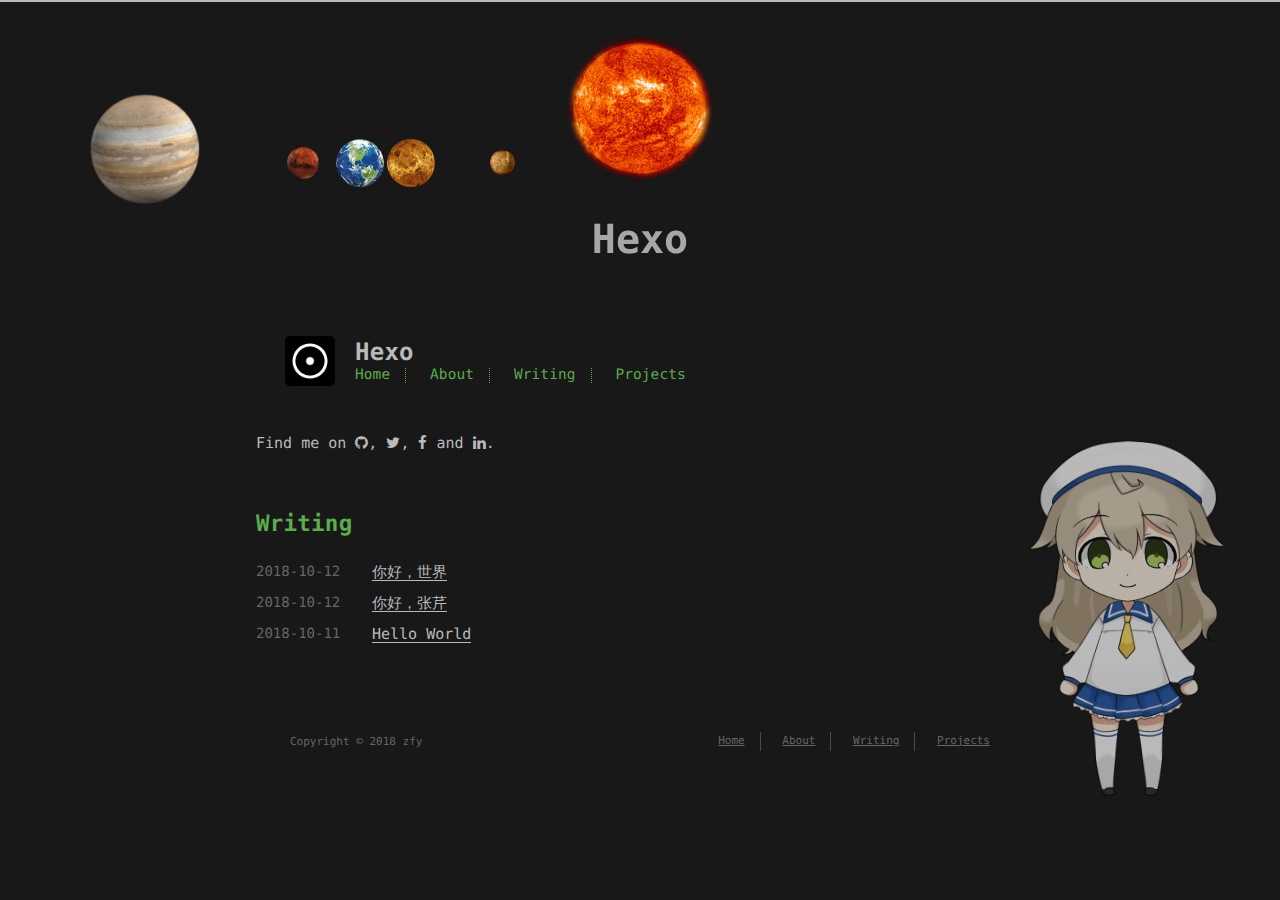
<file: index.html>
<!DOCTYPE html>
<html lang=zh>
<head>
    <!-- so meta -->
    <meta charset="utf-8">
    <meta http-equiv="X-UA-Compatible" content="IE=edge">
    <meta name="HandheldFriendly" content="True">
    <meta name="viewport" content="width=device-width, initial-scale=1, maximum-scale=1" />
    <meta property="og:type" content="website">
<meta property="og:title" content="Hexo">
<meta property="og:url" content="http://yoursite.com/index.html">
<meta property="og:site_name" content="Hexo">
<meta property="og:locale" content="zh-Hans">
<meta name="twitter:card" content="summary">
<meta name="twitter:title" content="Hexo">
    
    
        
          
              <link rel="shortcut icon" href="/images/favicon.ico">
          
        
        
          
            <link rel="icon" type="image/png" href="/images/favicon-192x192.png" sizes="192x192">
          
        
        
          
            <link rel="apple-touch-icon" sizes="180x180" href="/images/apple-touch-icon.png">
          
        
    
    <!-- title -->
    <title>Hexo</title>
    <!-- styles -->
    <link rel="stylesheet" href="/lib/font-awesome/css/font-awesome.min.css">
    <link rel="stylesheet" href="/lib/meslo-LG/styles.css">
    <link rel="stylesheet" href="/lib/justified-gallery/justifiedGallery.min.css">
    <link rel="stylesheet" href="/css/style.css">
    <!-- rss -->
    
    
    <!-- jquery -->
    <script src="/lib/jquery/jquery.min.js"></script>
</head>

<body>
    <div class="banner">
<div id="blogtitel" class="blogtitel">Hexo</div>
<ul id="wrapper" class="wrapper">
  <div class="sun">
    <div class="star"></div>
  </div>
  <div class="mercury">
    <div class="planet">
      <div class="shadow"></div>
    </div>
  </div>
  <div class="venus">
    <div class="planet">
      <div class="shadow"></div>
    </div>
  </div>
  <div class="earth">
    <div class="planet"><div class="shadow"></div></div>
  </div>
  <div class="mars">
    <div class="planet"><div class="shadow"></div></div>
  </div>
  <div class="jupiter">
    <div class="planet"><div class="shadow"></div></div>
  </div>
</ul>
</div>

    <div class="background">
      
      <div class="content index width mx-auto px2 my4">
          
            <header id="header">
  <a href="/">
  
    
      <div id="logo" style="background-image: url(/images/logo.png);"></div>
    
  
    <div id="title">
      <h1>Hexo</h1>
    </div>
  </a>
  <div id="nav">
    <ul>
      <li class="icon">
        <a href="#"><i class="fa fa-bars fa-2x"></i></a>
      </li>
       
        <li><a href="/home/">Home</a></li>
       
        <li><a href="/about/">About</a></li>
       
        <li><a href="/archives/">Writing</a></li>
       
        <li><a href="http://github.com/tzvetkov75">Projects</a></li>
      
    </ul>
  </div>
</header>

          
          <section id="about">
  
  <p style="display: inline">
    
      Find me on
      <ul id="sociallinks">
        
          <li><a class="icon" target="_blank" href="https://github.com/tzvetkov75/solar-theme-hexo" title="github"><i class="fa fa-github"></i></a></li>
        
          <li><a class="icon" target="_blank" href="/" title="twitter"><i class="fa fa-twitter"></i></a></li>
        
          <li><a class="icon" target="_blank" href="/" title="facebook"><i class="fa fa-facebook"></i></a></li>
        
          <li><a class="icon" target="_blank" href="/" title="linkedin"><i class="fa fa-linkedin"></i></a></li>
        
      </ul>.
    
  </p>
</section>

<section id="writing">
  <span class="h1"><a href="/archives">Writing</a></span>
  <ul class="post-list">
    
      <li class="post-item">
        
    <div class="meta">
        <time datetime="2018-10-12T04:36:09.000Z" itemprop="datePublished">2018-10-12</time>
    </div>


        <span>
    
        <a class="" href="/2018/10/12/你好，世界/">你好，世界</a>
    


</span>
      </li>
    
      <li class="post-item">
        
    <div class="meta">
        <time datetime="2018-10-12T03:08:42.000Z" itemprop="datePublished">2018-10-12</time>
    </div>


        <span>
    
        <a class="" href="/2018/10/12/你好，张芹/">你好，张芹</a>
    


</span>
      </li>
    
      <li class="post-item">
        
    <div class="meta">
        <time datetime="2018-10-11T04:46:30.033Z" itemprop="datePublished">2018-10-11</time>
    </div>


        <span>
    
        <a class="" href="/2018/10/11/hello-world/">Hello World</a>
    


</span>
      </li>
    
  </ul>
</section>



      </div>
      
      <footer id="footer">
  <div class="footer-left">
    Copyright &copy; 2018 zfy
  </div>
  <div class="footer-right">
    <nav>
      <ul>
         
          <li><a href="/home/">Home</a></li>
         
          <li><a href="/about/">About</a></li>
         
          <li><a href="/archives/">Writing</a></li>
         
          <li><a href="http://github.com/tzvetkov75">Projects</a></li>
        
      </ul>
    </nav>
  </div>
</footer>

      <script src="/lib/justified-gallery/jquery.justifiedGallery.min.js"></script>
<script src="/js/main.js"></script>
<!-- Google Analytics -->

<!-- Disqus Comments -->


    </div>
<script src="/live2dw/lib/L2Dwidget.min.js?0c58a1486de42ac6cc1c59c7d98ae887"></script><script>L2Dwidget.init({"pluginRootPath":"live2dw/","pluginJsPath":"lib/","pluginModelPath":"assets/","tagMode":false,"debug":false,"model":{"jsonPath":"/live2dw/assets/koharu.model.json"},"display":{"position":"right","width":150,"height":300},"mobile":{"show":true},"log":false});</script></body>
</html>
</file>
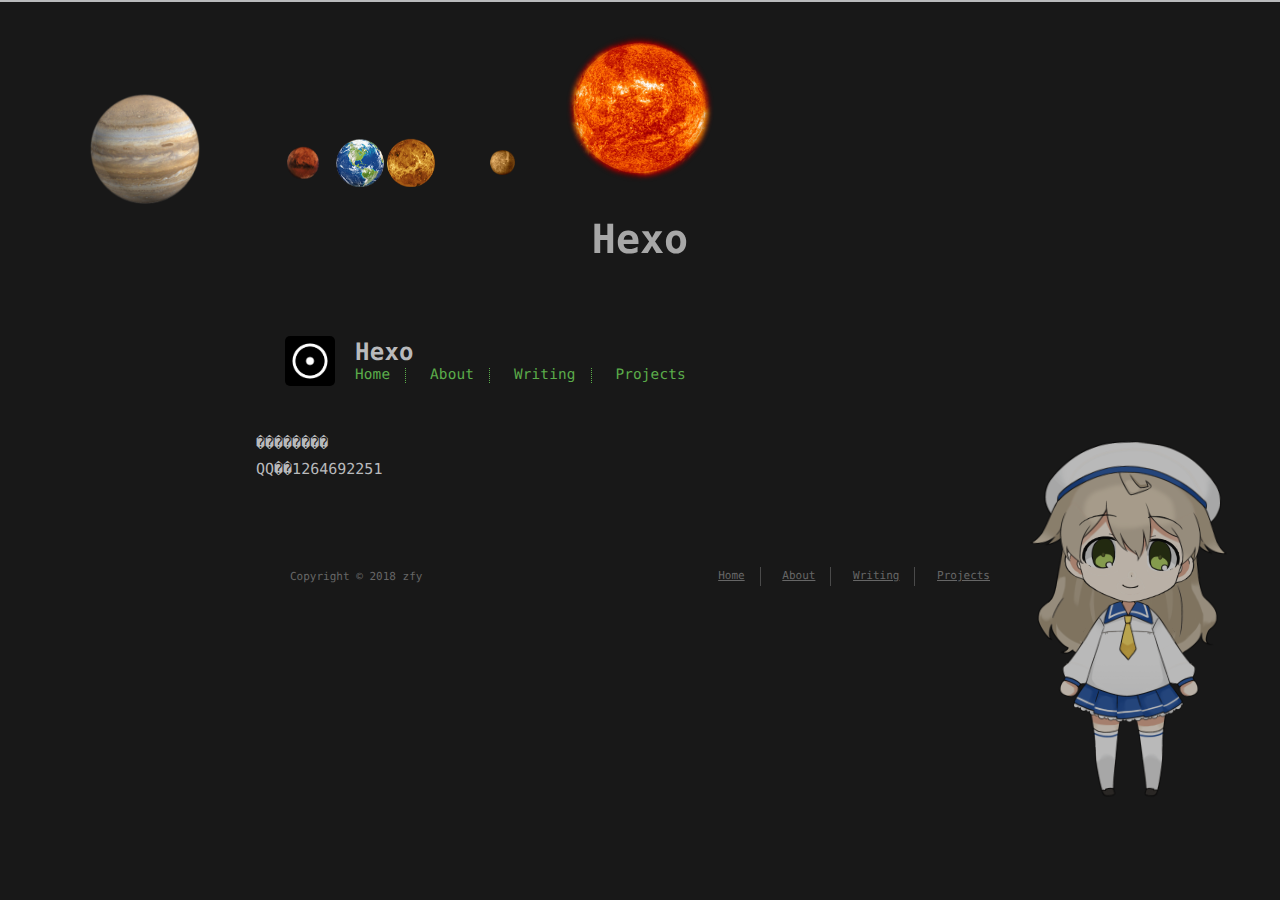
<file: about/index.html>
<!DOCTYPE html>
<html lang=zh>
<head>
    <!-- so meta -->
    <meta charset="utf-8">
    <meta http-equiv="X-UA-Compatible" content="IE=edge">
    <meta name="HandheldFriendly" content="True">
    <meta name="viewport" content="width=device-width, initial-scale=1, maximum-scale=1" />
    <meta name="description" content="��������QQ��1264692251">
<meta property="og:type" content="website">
<meta property="og:title" content="about">
<meta property="og:url" content="http://yoursite.com/about/index.html">
<meta property="og:site_name" content="Hexo">
<meta property="og:description" content="��������QQ��1264692251">
<meta property="og:locale" content="zh-Hans">
<meta property="og:updated_time" content="2018-10-14T01:55:06.140Z">
<meta name="twitter:card" content="summary">
<meta name="twitter:title" content="about">
<meta name="twitter:description" content="��������QQ��1264692251">
    
    
        
          
              <link rel="shortcut icon" href="/images/favicon.ico">
          
        
        
          
            <link rel="icon" type="image/png" href="/images/favicon-192x192.png" sizes="192x192">
          
        
        
          
            <link rel="apple-touch-icon" sizes="180x180" href="/images/apple-touch-icon.png">
          
        
    
    <!-- title -->
    <title>about</title>
    <!-- styles -->
    <link rel="stylesheet" href="/lib/font-awesome/css/font-awesome.min.css">
    <link rel="stylesheet" href="/lib/meslo-LG/styles.css">
    <link rel="stylesheet" href="/lib/justified-gallery/justifiedGallery.min.css">
    <link rel="stylesheet" href="/css/style.css">
    <!-- rss -->
    
    
    <!-- jquery -->
    <script src="/lib/jquery/jquery.min.js"></script>
</head>

<body>
    <div class="banner">
<div id="blogtitel" class="blogtitel">Hexo</div>
<ul id="wrapper" class="wrapper">
  <div class="sun">
    <div class="star"></div>
  </div>
  <div class="mercury">
    <div class="planet">
      <div class="shadow"></div>
    </div>
  </div>
  <div class="venus">
    <div class="planet">
      <div class="shadow"></div>
    </div>
  </div>
  <div class="earth">
    <div class="planet"><div class="shadow"></div></div>
  </div>
  <div class="mars">
    <div class="planet"><div class="shadow"></div></div>
  </div>
  <div class="jupiter">
    <div class="planet"><div class="shadow"></div></div>
  </div>
</ul>
</div>

    <div class="background">
      
      <div class="content index width mx-auto px2 my4">
          
            <header id="header">
  <a href="/">
  
    
      <div id="logo" style="background-image: url(/images/logo.png);"></div>
    
  
    <div id="title">
      <h1>Hexo</h1>
    </div>
  </a>
  <div id="nav">
    <ul>
      <li class="icon">
        <a href="#"><i class="fa fa-bars fa-2x"></i></a>
      </li>
       
        <li><a href="/home/">Home</a></li>
       
        <li><a href="/about/">About</a></li>
       
        <li><a href="/archives/">Writing</a></li>
       
        <li><a href="http://github.com/tzvetkov75">Projects</a></li>
      
    </ul>
  </div>
</header>

          
          <article class="post" itemscope itemtype="http://schema.org/BlogPosting">
  

  <div class="content" itemprop="articleBody">
    <p>��������<br>QQ��1264692251</p>

  </div>
</article>

      </div>
      
      <footer id="footer">
  <div class="footer-left">
    Copyright &copy; 2018 zfy
  </div>
  <div class="footer-right">
    <nav>
      <ul>
         
          <li><a href="/home/">Home</a></li>
         
          <li><a href="/about/">About</a></li>
         
          <li><a href="/archives/">Writing</a></li>
         
          <li><a href="http://github.com/tzvetkov75">Projects</a></li>
        
      </ul>
    </nav>
  </div>
</footer>

      <script src="/lib/justified-gallery/jquery.justifiedGallery.min.js"></script>
<script src="/js/main.js"></script>
<!-- Google Analytics -->

<!-- Disqus Comments -->


    </div>
<script src="/live2dw/lib/L2Dwidget.min.js?0c58a1486de42ac6cc1c59c7d98ae887"></script><script>L2Dwidget.init({"pluginRootPath":"live2dw/","pluginJsPath":"lib/","pluginModelPath":"assets/","tagMode":false,"debug":false,"model":{"jsonPath":"/live2dw/assets/koharu.model.json"},"display":{"position":"right","width":150,"height":300},"mobile":{"show":true},"log":false});</script></body>
</html>
</file>
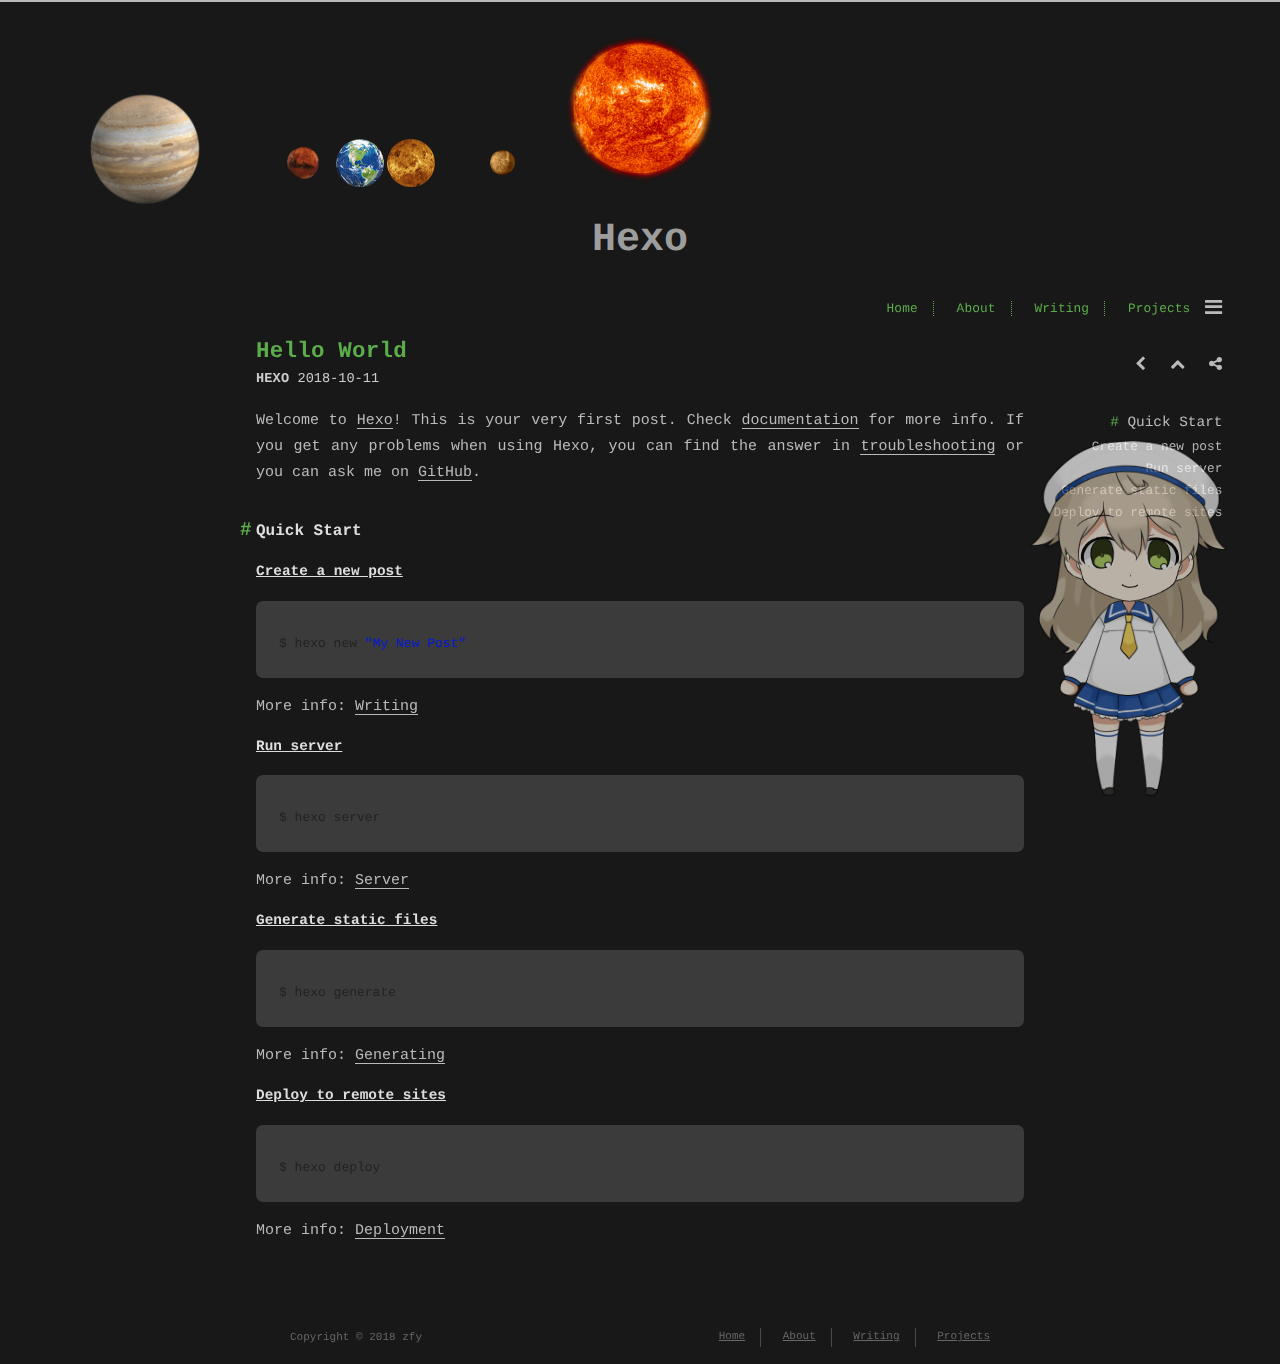
<file: 2018/10/11/hello-world/index.html>
<!DOCTYPE html>
<html lang=zh>
<head>
    <!-- so meta -->
    <meta charset="utf-8">
    <meta http-equiv="X-UA-Compatible" content="IE=edge">
    <meta name="HandheldFriendly" content="True">
    <meta name="viewport" content="width=device-width, initial-scale=1, maximum-scale=1" />
    <meta name="description" content="Welcome to Hexo! This is your very first post. Check documentation for more info. If you get any problems when using Hexo, you can find the answer in troubleshooting or you can ask me on GitHub. Quick">
<meta property="og:type" content="article">
<meta property="og:title" content="Hello World">
<meta property="og:url" content="http://yoursite.com/2018/10/11/hello-world/index.html">
<meta property="og:site_name" content="Hexo">
<meta property="og:description" content="Welcome to Hexo! This is your very first post. Check documentation for more info. If you get any problems when using Hexo, you can find the answer in troubleshooting or you can ask me on GitHub. Quick">
<meta property="og:locale" content="zh-Hans">
<meta property="og:updated_time" content="2018-10-11T04:46:30.034Z">
<meta name="twitter:card" content="summary">
<meta name="twitter:title" content="Hello World">
<meta name="twitter:description" content="Welcome to Hexo! This is your very first post. Check documentation for more info. If you get any problems when using Hexo, you can find the answer in troubleshooting or you can ask me on GitHub. Quick">
    
    
        
          
              <link rel="shortcut icon" href="/images/favicon.ico">
          
        
        
          
            <link rel="icon" type="image/png" href="/images/favicon-192x192.png" sizes="192x192">
          
        
        
          
            <link rel="apple-touch-icon" sizes="180x180" href="/images/apple-touch-icon.png">
          
        
    
    <!-- title -->
    <title>Hello World</title>
    <!-- styles -->
    <link rel="stylesheet" href="/lib/font-awesome/css/font-awesome.min.css">
    <link rel="stylesheet" href="/lib/meslo-LG/styles.css">
    <link rel="stylesheet" href="/lib/justified-gallery/justifiedGallery.min.css">
    <link rel="stylesheet" href="/css/style.css">
    <!-- rss -->
    
    
    <!-- jquery -->
    <script src="/lib/jquery/jquery.min.js"></script>
</head>

<body>
    <div class="banner">
<div id="blogtitel" class="blogtitel">Hexo</div>
<ul id="wrapper" class="wrapper">
  <div class="sun">
    <div class="star"></div>
  </div>
  <div class="mercury">
    <div class="planet">
      <div class="shadow"></div>
    </div>
  </div>
  <div class="venus">
    <div class="planet">
      <div class="shadow"></div>
    </div>
  </div>
  <div class="earth">
    <div class="planet"><div class="shadow"></div></div>
  </div>
  <div class="mars">
    <div class="planet"><div class="shadow"></div></div>
  </div>
  <div class="jupiter">
    <div class="planet"><div class="shadow"></div></div>
  </div>
</ul>
</div>

    <div class="background">
      
        <div id="header-post">
  <a id="menu-icon" href="#"><i class="fa fa-bars fa-lg"></i></a>
  <a id="menu-icon-tablet" href="#"><i class="fa fa-bars fa-lg"></i></a>
  <a id="top-icon-tablet" href="#" onclick="$('html, body').animate({ scrollTop: 0 }, 'fast');" style="display:none;"><i class="fa fa-chevron-up fa-lg"></i></a>
  <span id="menu">
    <span id="nav">
      <ul>
         
          <li><a href="/home/">Home</a></li>
         
          <li><a href="/about/">About</a></li>
         
          <li><a href="/archives/">Writing</a></li>
         
          <li><a href="http://github.com/tzvetkov75">Projects</a></li>
        
      </ul>
    </span>
    <br/>
    <span id="actions">
      <ul>
        
        <li><a class="icon" href="/2018/10/12/你好，张芹/"><i class="fa fa-chevron-left" aria-hidden="true" onmouseover='$("#i-prev").toggle();' onmouseout='$("#i-prev").toggle();'></i></a></li>
        
        
        <li><a class="icon" href="#" onclick="$('html, body').animate({ scrollTop: 0 }, 'fast');"><i class="fa fa-chevron-up" aria-hidden="true" onmouseover='$("#i-top").toggle();' onmouseout='$("#i-top").toggle();'></i></a></li>
        <li><a class="icon" href="#"><i class="fa fa-share-alt" aria-hidden="true" onmouseover='$("#i-share").toggle();' onmouseout='$("#i-share").toggle();' onclick='$("#share").toggle();return false;'></i></a></li>
      </ul>
      <span id="i-prev" class="info" style="display:none;">Previous post</span>
      <span id="i-next" class="info" style="display:none;">Next post</span>
      <span id="i-top" class="info" style="display:none;">Back to top</span>
      <span id="i-share" class="info" style="display:none;">Share post</span>
    </span>
    <br/>
    <div id="share" style="display: none">
      <ul>
  <li><a class="icon" href="http://www.facebook.com/sharer.php?u=http://yoursite.com/2018/10/11/hello-world/"><i class="fa fa-facebook " aria-hidden="true"></i></a></li>
  <li><a class="icon" href="https://twitter.com/share?url=http://yoursite.com/2018/10/11/hello-world/&text=Hello World"><i class="fa fa-twitter " aria-hidden="true"></i></a></li>
  <li><a class="icon" href="http://www.linkedin.com/shareArticle?url=http://yoursite.com/2018/10/11/hello-world/&title=Hello World"><i class="fa fa-linkedin " aria-hidden="true"></i></a></li>
  <li><a class="icon" href="https://pinterest.com/pin/create/bookmarklet/?url=http://yoursite.com/2018/10/11/hello-world/&is_video=false&description=Hello World"><i class="fa fa-pinterest " aria-hidden="true"></i></a></li>
  <li><a class="icon" href="mailto:?subject=Hello World&body=Check out this article: http://yoursite.com/2018/10/11/hello-world/"><i class="fa fa-envelope " aria-hidden="true"></i></a></li>
  <li><a class="icon" href="https://getpocket.com/save?url=http://yoursite.com/2018/10/11/hello-world/&title=Hello World"><i class="fa fa-get-pocket " aria-hidden="true"></i></a></li>
  <li><a class="icon" href="http://reddit.com/submit?url=http://yoursite.com/2018/10/11/hello-world/&title=Hello World"><i class="fa fa-reddit " aria-hidden="true"></i></a></li>
  <li><a class="icon" href="http://www.stumbleupon.com/submit?url=http://yoursite.com/2018/10/11/hello-world/&title=Hello World"><i class="fa fa-stumbleupon " aria-hidden="true"></i></a></li>
  <li><a class="icon" href="http://digg.com/submit?url=http://yoursite.com/2018/10/11/hello-world/&title=Hello World"><i class="fa fa-digg " aria-hidden="true"></i></a></li>
  <li><a class="icon" href="http://www.tumblr.com/share/link?url=http://yoursite.com/2018/10/11/hello-world/&name=Hello World&description="><i class="fa fa-tumblr " aria-hidden="true"></i></a></li>
</ul>

    </div>
    <div id="toc">
      <ol class="toc"><li class="toc-item toc-level-2"><a class="toc-link" href="#Quick-Start"><span class="toc-number">1.</span> <span class="toc-text">Quick Start</span></a><ol class="toc-child"><li class="toc-item toc-level-3"><a class="toc-link" href="#Create-a-new-post"><span class="toc-number">1.1.</span> <span class="toc-text">Create a new post</span></a></li><li class="toc-item toc-level-3"><a class="toc-link" href="#Run-server"><span class="toc-number">1.2.</span> <span class="toc-text">Run server</span></a></li><li class="toc-item toc-level-3"><a class="toc-link" href="#Generate-static-files"><span class="toc-number">1.3.</span> <span class="toc-text">Generate static files</span></a></li><li class="toc-item toc-level-3"><a class="toc-link" href="#Deploy-to-remote-sites"><span class="toc-number">1.4.</span> <span class="toc-text">Deploy to remote sites</span></a></li></ol></li></ol>
    </div>
  </span>
</div>

      
      <div class="content index width mx-auto px2 my4">
          
          <article class="post" itemscope itemtype="http://schema.org/BlogPosting">
  <header>
    
    <h1 class="posttitle" itemprop="name headline">
        Hello World
    </h1>



    <div class="meta">
      <span class="author" itemprop="author" itemscope itemtype="http://schema.org/Person">
        <span itemprop="name">Hexo</span>
      </span>
      
    <div class="postdate">
        <time datetime="2018-10-11T04:46:30.033Z" itemprop="datePublished">2018-10-11</time>
    </div>


      

    </div>
  </header>
  

  <div class="content" itemprop="articleBody">
    <p>Welcome to <a href="https://hexo.io/" target="_blank" rel="noopener">Hexo</a>! This is your very first post. Check <a href="https://hexo.io/docs/" target="_blank" rel="noopener">documentation</a> for more info. If you get any problems when using Hexo, you can find the answer in <a href="https://hexo.io/docs/troubleshooting.html" target="_blank" rel="noopener">troubleshooting</a> or you can ask me on <a href="https://github.com/hexojs/hexo/issues" target="_blank" rel="noopener">GitHub</a>.</p>
<h2 id="Quick-Start"><a href="#Quick-Start" class="headerlink" title="Quick Start"></a>Quick Start</h2><h3 id="Create-a-new-post"><a href="#Create-a-new-post" class="headerlink" title="Create a new post"></a>Create a new post</h3><figure class="highlight bash"><table><tr><td class="gutter"><pre><span class="line">1</span><br></pre></td><td class="code"><pre><span class="line">$ hexo new <span class="string">"My New Post"</span></span><br></pre></td></tr></table></figure>
<p>More info: <a href="https://hexo.io/docs/writing.html" target="_blank" rel="noopener">Writing</a></p>
<h3 id="Run-server"><a href="#Run-server" class="headerlink" title="Run server"></a>Run server</h3><figure class="highlight bash"><table><tr><td class="gutter"><pre><span class="line">1</span><br></pre></td><td class="code"><pre><span class="line">$ hexo server</span><br></pre></td></tr></table></figure>
<p>More info: <a href="https://hexo.io/docs/server.html" target="_blank" rel="noopener">Server</a></p>
<h3 id="Generate-static-files"><a href="#Generate-static-files" class="headerlink" title="Generate static files"></a>Generate static files</h3><figure class="highlight bash"><table><tr><td class="gutter"><pre><span class="line">1</span><br></pre></td><td class="code"><pre><span class="line">$ hexo generate</span><br></pre></td></tr></table></figure>
<p>More info: <a href="https://hexo.io/docs/generating.html" target="_blank" rel="noopener">Generating</a></p>
<h3 id="Deploy-to-remote-sites"><a href="#Deploy-to-remote-sites" class="headerlink" title="Deploy to remote sites"></a>Deploy to remote sites</h3><figure class="highlight bash"><table><tr><td class="gutter"><pre><span class="line">1</span><br></pre></td><td class="code"><pre><span class="line">$ hexo deploy</span><br></pre></td></tr></table></figure>
<p>More info: <a href="https://hexo.io/docs/deployment.html" target="_blank" rel="noopener">Deployment</a></p>

  </div>
</article>



      </div>
      
       <div id="footer-post-container">
  <div id="footer-post">

    <div id="nav-footer" style="display: none">
      <ul>
         
          <li><a href="/home/">Home</a></li>
         
          <li><a href="/about/">About</a></li>
         
          <li><a href="/archives/">Writing</a></li>
         
          <li><a href="http://github.com/tzvetkov75">Projects</a></li>
        
      </ul>
    </div>

    <div id="toc-footer" style="display: none">
      <ol class="toc"><li class="toc-item toc-level-2"><a class="toc-link" href="#Quick-Start"><span class="toc-number">1.</span> <span class="toc-text">Quick Start</span></a><ol class="toc-child"><li class="toc-item toc-level-3"><a class="toc-link" href="#Create-a-new-post"><span class="toc-number">1.1.</span> <span class="toc-text">Create a new post</span></a></li><li class="toc-item toc-level-3"><a class="toc-link" href="#Run-server"><span class="toc-number">1.2.</span> <span class="toc-text">Run server</span></a></li><li class="toc-item toc-level-3"><a class="toc-link" href="#Generate-static-files"><span class="toc-number">1.3.</span> <span class="toc-text">Generate static files</span></a></li><li class="toc-item toc-level-3"><a class="toc-link" href="#Deploy-to-remote-sites"><span class="toc-number">1.4.</span> <span class="toc-text">Deploy to remote sites</span></a></li></ol></li></ol>
    </div>

    <div id="share-footer" style="display: none">
      <ul>
  <li><a class="icon" href="http://www.facebook.com/sharer.php?u=http://yoursite.com/2018/10/11/hello-world/"><i class="fa fa-facebook fa-lg" aria-hidden="true"></i></a></li>
  <li><a class="icon" href="https://twitter.com/share?url=http://yoursite.com/2018/10/11/hello-world/&text=Hello World"><i class="fa fa-twitter fa-lg" aria-hidden="true"></i></a></li>
  <li><a class="icon" href="http://www.linkedin.com/shareArticle?url=http://yoursite.com/2018/10/11/hello-world/&title=Hello World"><i class="fa fa-linkedin fa-lg" aria-hidden="true"></i></a></li>
  <li><a class="icon" href="https://pinterest.com/pin/create/bookmarklet/?url=http://yoursite.com/2018/10/11/hello-world/&is_video=false&description=Hello World"><i class="fa fa-pinterest fa-lg" aria-hidden="true"></i></a></li>
  <li><a class="icon" href="mailto:?subject=Hello World&body=Check out this article: http://yoursite.com/2018/10/11/hello-world/"><i class="fa fa-envelope fa-lg" aria-hidden="true"></i></a></li>
  <li><a class="icon" href="https://getpocket.com/save?url=http://yoursite.com/2018/10/11/hello-world/&title=Hello World"><i class="fa fa-get-pocket fa-lg" aria-hidden="true"></i></a></li>
  <li><a class="icon" href="http://reddit.com/submit?url=http://yoursite.com/2018/10/11/hello-world/&title=Hello World"><i class="fa fa-reddit fa-lg" aria-hidden="true"></i></a></li>
  <li><a class="icon" href="http://www.stumbleupon.com/submit?url=http://yoursite.com/2018/10/11/hello-world/&title=Hello World"><i class="fa fa-stumbleupon fa-lg" aria-hidden="true"></i></a></li>
  <li><a class="icon" href="http://digg.com/submit?url=http://yoursite.com/2018/10/11/hello-world/&title=Hello World"><i class="fa fa-digg fa-lg" aria-hidden="true"></i></a></li>
  <li><a class="icon" href="http://www.tumblr.com/share/link?url=http://yoursite.com/2018/10/11/hello-world/&name=Hello World&description="><i class="fa fa-tumblr fa-lg" aria-hidden="true"></i></a></li>
</ul>

    </div>

    <div id="actions-footer">
      <ul>
        <li id="toc"><a class="icon" href="#" onclick='$("#toc-footer").toggle();return false;'><i class="fa fa-list fa-lg" aria-hidden="true"></i> TOC</a></li>
        <li id="share"><a class="icon" href="#" onclick='$("#share-footer").toggle();return false;'><i class="fa fa-share-alt fa-lg" aria-hidden="true"></i> Share</a></li>
        <li id="top" style="display:none"><a class="icon" href="#" onclick="$('html, body').animate({ scrollTop: 0 }, 'fast');"><i class="fa fa-chevron-up fa-lg" aria-hidden="true"></i> Top</a></li>
        <li id="menu"><a class="icon" href="#" onclick='$("#nav-footer").toggle();return false;'><i class="fa fa-bars fa-lg" aria-hidden="true"></i> Menu</a></li>
      </ul>
    </div>

  </div>
</div>

      
      <footer id="footer">
  <div class="footer-left">
    Copyright &copy; 2018 zfy
  </div>
  <div class="footer-right">
    <nav>
      <ul>
         
          <li><a href="/home/">Home</a></li>
         
          <li><a href="/about/">About</a></li>
         
          <li><a href="/archives/">Writing</a></li>
         
          <li><a href="http://github.com/tzvetkov75">Projects</a></li>
        
      </ul>
    </nav>
  </div>
</footer>

      <script src="/lib/justified-gallery/jquery.justifiedGallery.min.js"></script>
<script src="/js/main.js"></script>
<!-- Google Analytics -->

<!-- Disqus Comments -->


    </div>
<script src="/live2dw/lib/L2Dwidget.min.js?0c58a1486de42ac6cc1c59c7d98ae887"></script><script>L2Dwidget.init({"pluginRootPath":"live2dw/","pluginJsPath":"lib/","pluginModelPath":"assets/","tagMode":false,"debug":false,"model":{"jsonPath":"/live2dw/assets/koharu.model.json"},"display":{"position":"right","width":150,"height":300},"mobile":{"show":true},"log":false});</script></body>
</html>
</file>
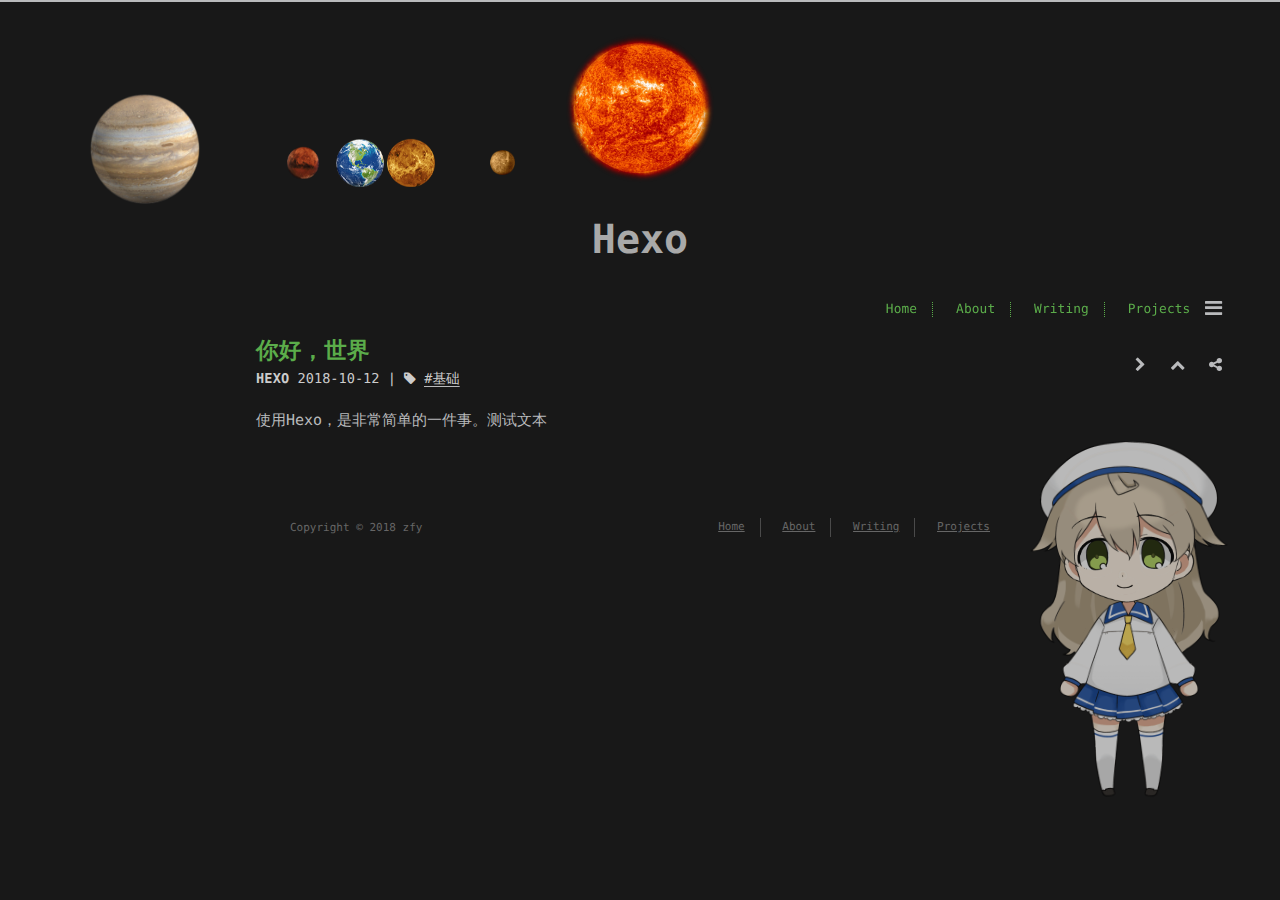
<file: 2018/10/12/你好，世界/index.html>
<!DOCTYPE html>
<html lang=zh>
<head>
    <!-- so meta -->
    <meta charset="utf-8">
    <meta http-equiv="X-UA-Compatible" content="IE=edge">
    <meta name="HandheldFriendly" content="True">
    <meta name="viewport" content="width=device-width, initial-scale=1, maximum-scale=1" />
    <meta name="description" content="使用Hexo，是非常简单的一件事。测试文本">
<meta name="keywords" content="基础">
<meta property="og:type" content="article">
<meta property="og:title" content="你好，世界">
<meta property="og:url" content="http://yoursite.com/2018/10/12/你好，世界/index.html">
<meta property="og:site_name" content="Hexo">
<meta property="og:description" content="使用Hexo，是非常简单的一件事。测试文本">
<meta property="og:locale" content="zh-Hans">
<meta property="og:updated_time" content="2018-10-14T01:48:17.114Z">
<meta name="twitter:card" content="summary">
<meta name="twitter:title" content="你好，世界">
<meta name="twitter:description" content="使用Hexo，是非常简单的一件事。测试文本">
    
    
        
          
              <link rel="shortcut icon" href="/images/favicon.ico">
          
        
        
          
            <link rel="icon" type="image/png" href="/images/favicon-192x192.png" sizes="192x192">
          
        
        
          
            <link rel="apple-touch-icon" sizes="180x180" href="/images/apple-touch-icon.png">
          
        
    
    <!-- title -->
    <title>你好，世界</title>
    <!-- styles -->
    <link rel="stylesheet" href="/lib/font-awesome/css/font-awesome.min.css">
    <link rel="stylesheet" href="/lib/meslo-LG/styles.css">
    <link rel="stylesheet" href="/lib/justified-gallery/justifiedGallery.min.css">
    <link rel="stylesheet" href="/css/style.css">
    <!-- rss -->
    
    
    <!-- jquery -->
    <script src="/lib/jquery/jquery.min.js"></script>
</head>

<body>
    <div class="banner">
<div id="blogtitel" class="blogtitel">Hexo</div>
<ul id="wrapper" class="wrapper">
  <div class="sun">
    <div class="star"></div>
  </div>
  <div class="mercury">
    <div class="planet">
      <div class="shadow"></div>
    </div>
  </div>
  <div class="venus">
    <div class="planet">
      <div class="shadow"></div>
    </div>
  </div>
  <div class="earth">
    <div class="planet"><div class="shadow"></div></div>
  </div>
  <div class="mars">
    <div class="planet"><div class="shadow"></div></div>
  </div>
  <div class="jupiter">
    <div class="planet"><div class="shadow"></div></div>
  </div>
</ul>
</div>

    <div class="background">
      
        <div id="header-post">
  <a id="menu-icon" href="#"><i class="fa fa-bars fa-lg"></i></a>
  <a id="menu-icon-tablet" href="#"><i class="fa fa-bars fa-lg"></i></a>
  <a id="top-icon-tablet" href="#" onclick="$('html, body').animate({ scrollTop: 0 }, 'fast');" style="display:none;"><i class="fa fa-chevron-up fa-lg"></i></a>
  <span id="menu">
    <span id="nav">
      <ul>
         
          <li><a href="/home/">Home</a></li>
         
          <li><a href="/about/">About</a></li>
         
          <li><a href="/archives/">Writing</a></li>
         
          <li><a href="http://github.com/tzvetkov75">Projects</a></li>
        
      </ul>
    </span>
    <br/>
    <span id="actions">
      <ul>
        
        
        <li><a class="icon" href="/2018/10/12/你好，张芹/"><i class="fa fa-chevron-right" aria-hidden="true" onmouseover='$("#i-next").toggle();' onmouseout='$("#i-next").toggle();'></i></a></li>
        
        <li><a class="icon" href="#" onclick="$('html, body').animate({ scrollTop: 0 }, 'fast');"><i class="fa fa-chevron-up" aria-hidden="true" onmouseover='$("#i-top").toggle();' onmouseout='$("#i-top").toggle();'></i></a></li>
        <li><a class="icon" href="#"><i class="fa fa-share-alt" aria-hidden="true" onmouseover='$("#i-share").toggle();' onmouseout='$("#i-share").toggle();' onclick='$("#share").toggle();return false;'></i></a></li>
      </ul>
      <span id="i-prev" class="info" style="display:none;">Previous post</span>
      <span id="i-next" class="info" style="display:none;">Next post</span>
      <span id="i-top" class="info" style="display:none;">Back to top</span>
      <span id="i-share" class="info" style="display:none;">Share post</span>
    </span>
    <br/>
    <div id="share" style="display: none">
      <ul>
  <li><a class="icon" href="http://www.facebook.com/sharer.php?u=http://yoursite.com/2018/10/12/你好，世界/"><i class="fa fa-facebook " aria-hidden="true"></i></a></li>
  <li><a class="icon" href="https://twitter.com/share?url=http://yoursite.com/2018/10/12/你好，世界/&text=你好，世界"><i class="fa fa-twitter " aria-hidden="true"></i></a></li>
  <li><a class="icon" href="http://www.linkedin.com/shareArticle?url=http://yoursite.com/2018/10/12/你好，世界/&title=你好，世界"><i class="fa fa-linkedin " aria-hidden="true"></i></a></li>
  <li><a class="icon" href="https://pinterest.com/pin/create/bookmarklet/?url=http://yoursite.com/2018/10/12/你好，世界/&is_video=false&description=你好，世界"><i class="fa fa-pinterest " aria-hidden="true"></i></a></li>
  <li><a class="icon" href="mailto:?subject=你好，世界&body=Check out this article: http://yoursite.com/2018/10/12/你好，世界/"><i class="fa fa-envelope " aria-hidden="true"></i></a></li>
  <li><a class="icon" href="https://getpocket.com/save?url=http://yoursite.com/2018/10/12/你好，世界/&title=你好，世界"><i class="fa fa-get-pocket " aria-hidden="true"></i></a></li>
  <li><a class="icon" href="http://reddit.com/submit?url=http://yoursite.com/2018/10/12/你好，世界/&title=你好，世界"><i class="fa fa-reddit " aria-hidden="true"></i></a></li>
  <li><a class="icon" href="http://www.stumbleupon.com/submit?url=http://yoursite.com/2018/10/12/你好，世界/&title=你好，世界"><i class="fa fa-stumbleupon " aria-hidden="true"></i></a></li>
  <li><a class="icon" href="http://digg.com/submit?url=http://yoursite.com/2018/10/12/你好，世界/&title=你好，世界"><i class="fa fa-digg " aria-hidden="true"></i></a></li>
  <li><a class="icon" href="http://www.tumblr.com/share/link?url=http://yoursite.com/2018/10/12/你好，世界/&name=你好，世界&description="><i class="fa fa-tumblr " aria-hidden="true"></i></a></li>
</ul>

    </div>
    <div id="toc">
      
    </div>
  </span>
</div>

      
      <div class="content index width mx-auto px2 my4">
          
          <article class="post" itemscope itemtype="http://schema.org/BlogPosting">
  <header>
    
    <h1 class="posttitle" itemprop="name headline">
        你好，世界
    </h1>



    <div class="meta">
      <span class="author" itemprop="author" itemscope itemtype="http://schema.org/Person">
        <span itemprop="name">Hexo</span>
      </span>
      
    <div class="postdate">
        <time datetime="2018-10-12T04:36:09.000Z" itemprop="datePublished">2018-10-12</time>
    </div>


      
    <div class="article-tag">
        <i class="fa fa-tag"></i>
        <a class="tag-link" href="/tags/基础/">基础</a>
    </div>


    </div>
  </header>
  

  <div class="content" itemprop="articleBody">
    <p>使用Hexo，是非常简单的一件事。测试文本</p>

  </div>
</article>



      </div>
      
       <div id="footer-post-container">
  <div id="footer-post">

    <div id="nav-footer" style="display: none">
      <ul>
         
          <li><a href="/home/">Home</a></li>
         
          <li><a href="/about/">About</a></li>
         
          <li><a href="/archives/">Writing</a></li>
         
          <li><a href="http://github.com/tzvetkov75">Projects</a></li>
        
      </ul>
    </div>

    <div id="toc-footer" style="display: none">
      
    </div>

    <div id="share-footer" style="display: none">
      <ul>
  <li><a class="icon" href="http://www.facebook.com/sharer.php?u=http://yoursite.com/2018/10/12/你好，世界/"><i class="fa fa-facebook fa-lg" aria-hidden="true"></i></a></li>
  <li><a class="icon" href="https://twitter.com/share?url=http://yoursite.com/2018/10/12/你好，世界/&text=你好，世界"><i class="fa fa-twitter fa-lg" aria-hidden="true"></i></a></li>
  <li><a class="icon" href="http://www.linkedin.com/shareArticle?url=http://yoursite.com/2018/10/12/你好，世界/&title=你好，世界"><i class="fa fa-linkedin fa-lg" aria-hidden="true"></i></a></li>
  <li><a class="icon" href="https://pinterest.com/pin/create/bookmarklet/?url=http://yoursite.com/2018/10/12/你好，世界/&is_video=false&description=你好，世界"><i class="fa fa-pinterest fa-lg" aria-hidden="true"></i></a></li>
  <li><a class="icon" href="mailto:?subject=你好，世界&body=Check out this article: http://yoursite.com/2018/10/12/你好，世界/"><i class="fa fa-envelope fa-lg" aria-hidden="true"></i></a></li>
  <li><a class="icon" href="https://getpocket.com/save?url=http://yoursite.com/2018/10/12/你好，世界/&title=你好，世界"><i class="fa fa-get-pocket fa-lg" aria-hidden="true"></i></a></li>
  <li><a class="icon" href="http://reddit.com/submit?url=http://yoursite.com/2018/10/12/你好，世界/&title=你好，世界"><i class="fa fa-reddit fa-lg" aria-hidden="true"></i></a></li>
  <li><a class="icon" href="http://www.stumbleupon.com/submit?url=http://yoursite.com/2018/10/12/你好，世界/&title=你好，世界"><i class="fa fa-stumbleupon fa-lg" aria-hidden="true"></i></a></li>
  <li><a class="icon" href="http://digg.com/submit?url=http://yoursite.com/2018/10/12/你好，世界/&title=你好，世界"><i class="fa fa-digg fa-lg" aria-hidden="true"></i></a></li>
  <li><a class="icon" href="http://www.tumblr.com/share/link?url=http://yoursite.com/2018/10/12/你好，世界/&name=你好，世界&description="><i class="fa fa-tumblr fa-lg" aria-hidden="true"></i></a></li>
</ul>

    </div>

    <div id="actions-footer">
      <ul>
        <li id="toc"><a class="icon" href="#" onclick='$("#toc-footer").toggle();return false;'><i class="fa fa-list fa-lg" aria-hidden="true"></i> TOC</a></li>
        <li id="share"><a class="icon" href="#" onclick='$("#share-footer").toggle();return false;'><i class="fa fa-share-alt fa-lg" aria-hidden="true"></i> Share</a></li>
        <li id="top" style="display:none"><a class="icon" href="#" onclick="$('html, body').animate({ scrollTop: 0 }, 'fast');"><i class="fa fa-chevron-up fa-lg" aria-hidden="true"></i> Top</a></li>
        <li id="menu"><a class="icon" href="#" onclick='$("#nav-footer").toggle();return false;'><i class="fa fa-bars fa-lg" aria-hidden="true"></i> Menu</a></li>
      </ul>
    </div>

  </div>
</div>

      
      <footer id="footer">
  <div class="footer-left">
    Copyright &copy; 2018 zfy
  </div>
  <div class="footer-right">
    <nav>
      <ul>
         
          <li><a href="/home/">Home</a></li>
         
          <li><a href="/about/">About</a></li>
         
          <li><a href="/archives/">Writing</a></li>
         
          <li><a href="http://github.com/tzvetkov75">Projects</a></li>
        
      </ul>
    </nav>
  </div>
</footer>

      <script src="/lib/justified-gallery/jquery.justifiedGallery.min.js"></script>
<script src="/js/main.js"></script>
<!-- Google Analytics -->

<!-- Disqus Comments -->


    </div>
<script src="/live2dw/lib/L2Dwidget.min.js?0c58a1486de42ac6cc1c59c7d98ae887"></script><script>L2Dwidget.init({"pluginRootPath":"live2dw/","pluginJsPath":"lib/","pluginModelPath":"assets/","tagMode":false,"debug":false,"model":{"jsonPath":"/live2dw/assets/koharu.model.json"},"display":{"position":"right","width":150,"height":300},"mobile":{"show":true},"log":false});</script></body>
</html>
</file>
<file: lib/meslo-LG/styles.css>
@font-face {
  font-family: 'Meslo LG';
  font-style: normal;
  src: local('Meslo LG S'), url(fonts/MesloLGS-Regular.ttf) format('truetype');
}
</file>
<file: css/style.css>
.inline {
  display: inline;
}
.block {
  display: block;
}
.inline-block {
  display: inline-block;
}
.table {
  display: table;
}
.table-cell {
  display: table-cell;
}
.overflow-hidden {
  overflow: hidden;
}
.overflow-scroll {
  overflow: scroll;
}
.overflow-auto {
  overflow: auto;
}
.clearfix:before,
.clearfix:after {
  content: " ";
  display: table;
}
.clearfix:after {
  clear: both;
}
.left {
  float: left;
}
.right {
  float: right;
}
.fit {
  max-width: 100%;
}
.truncate {
  display: inline-block;
  white-space: nowrap;
  overflow: hidden;
  text-overflow: ellipsis;
}
.max-width-1 {
  max-width: 24rem;
}
.max-width-2 {
  max-width: 32rem;
}
.max-width-3 {
  max-width: 48rem;
}
.max-width-4 {
  max-width: 64rem;
}
.border-box {
  box-sizing: border-box;
}
.m0 {
  margin: 0;
}
.mt0 {
  margin-top: 0;
}
.mr0 {
  margin-right: 0;
}
.mb0 {
  margin-bottom: 0;
}
.ml0 {
  margin-left: 0;
}
.mx0 {
  margin-left: 0;
  margin-right: 0;
}
.my0 {
  margin-top: 0;
  margin-bottom: 0;
}
.m1 {
  margin: 0.5rem;
}
.mt1 {
  margin-top: 0.5rem;
}
.mr1 {
  margin-right: 0.5rem;
}
.mb1 {
  margin-bottom: 0.5rem;
}
.ml1 {
  margin-left: 0.5rem;
}
.mx1 {
  margin-left: 0.5rem;
  margin-right: 0.5rem;
}
.my1 {
  margin-top: 0.5rem;
  margin-bottom: 0.5rem;
}
.m2 {
  margin: 1rem;
}
.mt2 {
  margin-top: 1rem;
}
.mr2 {
  margin-right: 1rem;
}
.mb2 {
  margin-bottom: 1rem;
}
.ml2 {
  margin-left: 1rem;
}
.mx2 {
  margin-left: 1rem;
  margin-right: 1rem;
}
.my2 {
  margin-top: 1rem;
  margin-bottom: 1rem;
}
.m3 {
  margin: 2rem;
}
.mt3 {
  margin-top: 2rem;
}
.mr3 {
  margin-right: 2rem;
}
.mb3 {
  margin-bottom: 2rem;
}
.ml3 {
  margin-left: 2rem;
}
.mx3 {
  margin-left: 2rem;
  margin-right: 2rem;
}
.my3 {
  margin-top: 2rem;
  margin-bottom: 2rem;
}
.m4 {
  margin: 4rem;
}
.mt4 {
  margin-top: 4rem;
}
.mr4 {
  margin-right: 4rem;
}
.mb4 {
  margin-bottom: 4rem;
}
.ml4 {
  margin-left: 4rem;
}
.mx4 {
  margin-left: 4rem;
  margin-right: 4rem;
}
.my4 {
  margin-top: 4rem;
  margin-bottom: 4rem;
}
.mxn1 {
  margin-left: -0.5rem;
  margin-right: -0.5rem;
}
.mxn2 {
  margin-left: -1rem;
  margin-right: -1rem;
}
.mxn3 {
  margin-left: -2rem;
  margin-right: -2rem;
}
.mxn4 {
  margin-left: -4rem;
  margin-right: -4rem;
}
.ml-auto {
  margin-left: auto;
}
.mr-auto {
  margin-right: auto;
}
.mx-auto {
  margin-left: auto;
  margin-right: auto;
}
.p0 {
  padding: 0;
}
.pt0 {
  padding-top: 0;
}
.pr0 {
  padding-right: 0;
}
.pb0 {
  padding-bottom: 0;
}
.pl0 {
  padding-left: 0;
}
.px0 {
  padding-left: 0;
  padding-right: 0;
}
.py0 {
  padding-top: 0;
  padding-bottom: 0;
}
.p1 {
  padding: 0.5rem;
}
.pt1 {
  padding-top: 0.5rem;
}
.pr1 {
  padding-right: 0.5rem;
}
.pb1 {
  padding-bottom: 0.5rem;
}
.pl1 {
  padding-left: 0.5rem;
}
.py1 {
  padding-top: 0.5rem;
  padding-bottom: 0.5rem;
}
.px1 {
  padding-left: 0.5rem;
  padding-right: 0.5rem;
}
.p2 {
  padding: 1rem;
}
.pt2 {
  padding-top: 1rem;
}
.pr2 {
  padding-right: 1rem;
}
.pb2 {
  padding-bottom: 1rem;
}
.pl2 {
  padding-left: 1rem;
}
.py2 {
  padding-top: 1rem;
  padding-bottom: 1rem;
}
.px2 {
  padding-left: 1rem;
  padding-right: 1rem;
}
.p3 {
  padding: 2rem;
}
.pt3 {
  padding-top: 2rem;
}
.pr3 {
  padding-right: 2rem;
}
.pb3 {
  padding-bottom: 2rem;
}
.pl3 {
  padding-left: 2rem;
}
.py3 {
  padding-top: 2rem;
  padding-bottom: 2rem;
}
.px3 {
  padding-left: 2rem;
  padding-right: 2rem;
}
.p4 {
  padding: 4rem;
}
.pt4 {
  padding-top: 4rem;
}
.pr4 {
  padding-right: 4rem;
}
.pb4 {
  padding-bottom: 4rem;
}
.pl4 {
  padding-left: 4rem;
}
.py4 {
  padding-top: 4rem;
  padding-bottom: 4rem;
}
.px4 {
  padding-left: 4rem;
  padding-right: 4rem;
}
.content h1,
.content .h1 {
  letter-spacing: 0.01em;
  font-size: 1.5em;
  font-style: normal;
  font-weight: 700;
  color: #5bac4a;
  margin-top: 3rem;
  margin-bottom: 1rem;
  display: block;
  -moz-osx-font-smoothing: grayscale;
  -webkit-font-smoothing: antialiased;
}
.content h2,
.content .h2 {
  position: relative;
  font-size: 1rem;
  font-weight: bold;
  text-transform: none;
  letter-spacing: normal;
  margin-top: 2rem;
  margin-bottom: 0.5rem;
  color: #dedede;
  display: block;
}
.content h3 {
  font-size: 0.9rem;
  font-weight: bold;
  text-decoration: underline;
  color: #dedede;
}
.content h4,
.content h5,
.content h6 {
  font-size: 0.9rem;
  font-weight: normal;
  color: #ccc;
  border-bottom: 1px dashed #ccc;
  display: inline;
  text-decoration: none;
}
.content h3,
.content h4,
.content h5,
.content h6 {
  margin-top: 0.9rem;
  margin-bottom: 0.5rem;
}
.content hr {
  border: 1px dashed #ccc;
}
.content strong {
  font-weight: bold;
}
.content em,
.content cite {
  font-style: italic;
}
.content sup,
.content sub {
  font-size: 0.75em;
  line-height: 0;
  position: relative;
  vertical-align: baseline;
}
.content sup {
  top: -0.5em;
}
.content sub {
  bottom: -0.2em;
}
.content small {
  font-size: 0.85em;
}
.content acronym,
.content abbr {
  border-bottom: 1px dotted;
}
.content ul,
.content ol,
.content dl {
  line-height: 1.725;
}
.content ul ul,
.content ol ul,
.content ul ol,
.content ol ol {
  margin-top: 0;
  margin-bottom: 0;
}
.content ol {
  list-style: decimal;
}
.content dt {
  font-weight: bold;
}
.content table {
  width: 100%;
  font-size: 13px;
  border-collapse: collapse;
  text-align: left;
  background: #3b3b3b;
}
.content th {
  font-size: 14px;
  font-weight: bold;
  color: #dedede;
  border-bottom: 1px dashed #ccc;
  padding: 8px 8px;
}
.content td {
  border-bottom: none;
  padding: 9px 8px 0px 8px;
}
*,
*:before,
*:after {
  box-sizing: border-box;
}
html {
  height: 100%;
  border-top: 2px solid #b9babc;
}
body {
  color: #b9babc;
  background-color: #181818;
  font-size: 15px;
  font-family: "Menlo", monospace;
  font-weight: 400;
  line-height: 1.725;
  text-rendering: geometricPrecision;
  min-height: 100%;
  display: flex;
  flex-direction: column;
  -moz-osx-font-smoothing: grayscale;
  -webkit-font-smoothing: antialiased;
  margin: 0;
  padding: 0;
  height: auto;
  width: 100%;
}
.content {
  flex: 1;
}
.content p {
  -moz-hyphens: auto;
  -ms-hyphens: auto;
  -webkit-hyphens: auto;
  hyphens: auto;
}
.content pre,
.content code {
  -moz-hyphens: manual;
  -ms-hyphens: manual;
  -webkit-hyphens: manual;
  hyphens: manual;
}
.content a {
  text-decoration: none;
  color: #b9babc;
  background-repeat: repeat-x;
  background-position: bottom;
  background-size: 100% 6px;
  background-image: linear-gradient(transparent, transparent 5px, #b9babc 5px, #b9babc);
}
.content a:hover {
  background-image: linear-gradient(transparent, transparent 4px, #d41c46 4px, #d41c46);
}
.content a.icon {
  background: none;
}
.content a.icon:hover {
  color: #d41c46;
}
.content h1 a,
.content .h1 a,
.content h2 a,
.content h3 a,
.content h4 a,
.content h5 a,
.content h6 a {
  color: inherit;
  text-decoration: none;
  background: none;
}
.content h1 a:hover,
.content .h1 a:hover,
.content h2 a:hover,
.content h3 a:hover,
.content h4 a:hover,
.content h5 a:hover,
.content h6 a:hover {
  background-repeat: repeat-x;
  background-position: bottom;
  background-size: 100% 6px;
  background-image: linear-gradient(transparent, transparent 6px, #d41c46 6px, #d41c46);
}
@media (min-width: 540px) {
  .image-wrap {
    flex-direction: row;
    margin-bottom: 2rem;
  }
  .image-wrap .image-block {
    margin-right: 2rem;
    flex: 1 0 35%;
  }
  .image-wrap p {
    flex: 1 0 65%;
  }
}
.width {
  width: 100%;
  max-width: 50rem;
}
@media (max-width: 480px) {
  .px3 {
    padding-left: 1rem;
    padding-right: 1rem;
  }
  .my4 {
    margin-top: 2rem;
    margin-bottom: 2rem;
  }
}
@media (min-width: 480px) {
  p {
    text-align: justify;
  }
}
#header {
  max-width: 710px;
  width: 100%;
  margin: 0 auto 3rem auto;
}
#header h1,
#header .h1 {
  letter-spacing: 0.01em;
  font-size: 1.5rem;
  line-height: 2rem;
  font-style: normal;
  font-weight: 700;
  color: #b9babc;
  margin-top: 0;
  margin-bottom: 0;
  -moz-osx-font-smoothing: grayscale;
  -webkit-font-smoothing: antialiased;
}
#header a {
  color: inherit;
  text-decoration: none;
  background: none;
}
#header #logo {
  display: inline-block;
  float: left;
  margin-right: 20px;
  width: 50px;
  height: 50px;
  background-repeat: no-repeat;
  background-size: 50px 50px;
  border-radius: 5px;
  -webkit-filter: grayscale(100%);
  filter: grayscale(100%);
}
#header #nav {
  letter-spacing: 0.01em;
  font-size: 0.9rem;
  font-style: normal;
  font-weight: 200;
  color: #5bac4a;
}
#header #nav ul {
  list-style-type: none;
  margin: 0;
  padding: 0;
  line-height: 15px;
}
#header #nav ul a {
  margin-right: 15px;
  color: color-accent;
}
#header #nav ul a:hover {
  background-repeat: repeat-x;
  background-position: bottom;
  background-size: 100% 6px;
  background-image: linear-gradient(transparent, transparent 5px, #5bac4a 5px, #5bac4a);
}
#header #nav ul li {
  display: inline-block;
  vertical-align: middle;
  margin-right: 15px;
  border-right: 1px dotted #5bac4a;
}
#header #nav ul .icon {
  display: none;
}
#header #nav ul li:last-child {
  border-right: 0;
  margin-right: 0;
}
#header #nav ul li:last-child a {
  margin-right: 0;
}
#header:hover #logo {
  -webkit-filter: none;
  filter: none;
}
@media screen and (max-width: 480px) {
  #header #title {
    padding-top: 9px;
    padding-bottom: 9px;
  }
  #header #nav ul a:hover {
    background: none;
  }
  #header #nav ul li {
    display: none;
    border-right: 0;
  }
  #header #nav ul li.icon {
    display: inline-block;
    position: absolute;
    right: 1rem;
  }
  #header #nav ul.responsive li {
    display: block;
  }
  #header #nav li:not(:first-child) {
    padding-top: 1rem;
    padding-left: 70px;
    font-size: 1rem;
  }
}
#header-post {
  position: fixed;
  top: 30vh;
  right: 2rem;
  display: inline-block;
  float: right;
  padding: 2%;
}
#header-post a {
  color: inherit;
  text-decoration: none;
  background: none;
}
#header-post a.icon {
  background: none;
}
#header-post a.icon:hover {
  color: #d41c46;
}
#header-post ol {
  list-style-type: none;
}
#header-post ul {
  list-style-type: none;
  margin: 0;
  padding: 0;
  display: inline-block;
}
#header-post ul li {
  margin-right: 15px;
  display: inline-block;
  vertical-align: middle;
}
#header-post ul li:last-child {
  margin-right: 0;
}
#header-post #menu-icon {
  float: right;
  margin-left: 15px;
}
#header-post #menu-icon:hover {
  color: #5bac4a;
}
#header-post #menu-icon-tablet {
  float: right;
  margin-left: 15px;
}
#header-post #menu-icon-tablet:hover {
  color: #5bac4a;
}
#header-post #top-icon-tablet {
  margin-left: 15px;
  bottom: 2rem;
  right: 2rem;
  position: fixed;
}
#header-post #top-icon-tablet:hover {
  color: #5bac4a;
}
#header-post .active {
  color: #5bac4a;
}
@media screen and (max-height: 650px) {
  #header-post #menu {
    visibility: hidden;
  }
}
#header-post #nav {
  letter-spacing: 0.01em;
  font-size: 0.8rem;
  font-style: normal;
  font-weight: 200;
  color: #5bac4a;
}
#header-post #nav ul {
  line-height: 15px;
}
#header-post #nav ul a {
  margin-right: 15px;
  color: color-accent;
}
#header-post #nav ul a:hover {
  background-repeat: repeat-x;
  background-position: bottom;
  background-size: 100% 6px;
  background-image: linear-gradient(transparent, transparent 5px, #5bac4a 5px, #5bac4a);
}
#header-post #nav ul li {
  border-right: 1px dotted #5bac4a;
}
#header-post #nav ul li:last-child {
  border-right: 0;
  margin-right: 0;
}
#header-post #nav ul li:last-child a {
  margin-right: 0;
}
#header-post #actions {
  float: right;
  margin-top: 2rem;
  width: 100%;
  text-align: right;
}
#header-post #actions ul {
  display: block;
}
#header-post #actions .info {
  display: block;
  font-style: italic;
}
#header-post #share {
  clear: both;
  text-align: right;
  padding-top: 1rem;
}
#header-post #share li {
  margin: 0;
  display: block;
}
#header-post #toc {
  clear: both;
  text-align: right;
  padding-top: 1rem;
}
#header-post #toc a:hover {
  color: #d41c46;
}
#header-post #toc .toc-level-1 {
  color: #b9babc;
}
#header-post #toc .toc-level-2 {
  font-size: 0.9rem;
  color: #b9babc;
}
#header-post #toc .toc-level-2:before {
  content: "#";
  color: #5bac4a;
}
#header-post #toc .toc-level-3 {
  font-size: 0.8rem;
  color: #b3b3b3;
}
#header-post #toc .toc-level-4 {
  font-size: 0.5rem;
  color: #666;
}
#header-post #toc .toc-level-5 {
  display: none;
}
#header-post #toc .toc-level-6 {
  display: none;
}
#header-post #toc .toc-number {
  display: none;
}
@media screen and (max-width: 500px) {
  #header-post {
    display: none;
  }
}
@media screen and (max-width: 900px) {
  #header-post #menu-icon {
    display: none;
  }
  #header-post #actions {
    display: none;
  }
}
@media screen and (max-width: 1199px) {
  #header-post #toc {
    display: none;
  }
}
@media screen and (min-width: 900px) {
  #header-post #menu-icon-tablet {
    display: none !important;
  }
  #header-post #top-icon-tablet {
    display: none !important;
  }
}
@media screen and (min-width: 1199px) {
  #header-post #actions {
    width: auto;
  }
  #header-post #actions ul {
    display: inline-block;
    float: right;
  }
  #header-post #actions .info {
    float: left;
    margin-right: 2rem;
    font-style: italic;
    display: inline;
  }
}
#footer-post {
  bottom: 0;
  left: 0;
  right: 0;
  position: fixed;
  transition: opacity 0.2s;
  width: 100%;
  z-index: 5000000;
  background: #1d1d1d;
  border-top: 1px solid #666673;
}
#footer-post a {
  color: inherit;
  text-decoration: none;
  background: none;
}
#footer-post a.icon {
  background: none;
}
#footer-post a.icon:hover {
  color: #d41c46;
}
#footer-post #nav-footer {
  margin-left: 1rem;
  margin-right: 1rem;
  text-align: center;
}
#footer-post #nav-footer a {
  color: #5bac4a;
  font-size: 1rem;
}
#footer-post #nav-footer a:hover {
  background-repeat: repeat-x;
  background-position: bottom;
  background-size: 100% 6px;
  background-image: linear-gradient(transparent, transparent 5px, #5bac4a 5px, #5bac4a);
}
#footer-post #nav-footer ul {
  list-style-type: none;
  margin: 0;
  padding: 0;
  display: table;
  width: 100%;
}
#footer-post #nav-footer ul li {
  display: inline-table;
  width: 20%;
  padding: 10px;
  vertical-align: middle;
}
#footer-post #actions-footer {
  text-align: center;
  margin-top: 1rem;
  margin-bottom: 1rem;
  width: 100%;
}
#footer-post #actions-footer a {
  color: #5bac4a;
}
#footer-post #actions-footer ul {
  list-style-type: none;
  margin: 0;
  padding: 0;
  display: table;
  width: 100%;
}
#footer-post #actions-footer ul li {
  display: table-cell;
  vertical-align: middle;
}
#footer-post #share-footer {
  margin-left: 1rem;
  margin-right: 1rem;
  text-align: center;
}
#footer-post #share-footer ul {
  list-style-type: none;
  margin: 0;
  padding: 0;
  display: table;
  width: 100%;
}
#footer-post #share-footer ul li {
  display: inline-table;
  width: 20%;
  padding: 10px;
  vertical-align: middle;
}
#footer-post #toc-footer {
  clear: both;
  text-align: left;
  padding-top: 1rem;
}
#footer-post #toc-footer ol {
  list-style-type: none;
  padding-left: 20px;
}
#footer-post #toc-footer ol li {
  line-height: 30px;
}
#footer-post #toc-footer a:hover {
  color: #d41c46;
}
#footer-post #toc-footer .toc-level-1 {
  color: #b9babc;
}
#footer-post #toc-footer .toc-level-2 {
  font-size: 0.9rem;
  color: #b9babc;
}
#footer-post #toc-footer .toc-level-2:before {
  content: "#";
  color: #5bac4a;
}
#footer-post #toc-footer .toc-level-3 {
  font-size: 0.8rem;
  color: #b3b3b3;
  color: #666;
  line-height: 15px;
}
#footer-post #toc-footer .toc-level-4 {
  display: none;
}
#footer-post #toc-footer .toc-level-5 {
  display: none;
}
#footer-post #toc-footer .toc-level-6 {
  display: none;
}
#footer-post #toc-footer .toc-number {
  display: none;
}
@media screen and (min-width: 500px) {
  #footer-post-container {
    display: none;
  }
}
#sociallinks {
  display: inline-block;
  list-style: none;
  padding: 0;
  margin: 0;
}
#sociallinks li {
  display: inline-block;
}
#sociallinks li:after {
  content: ", ";
}
#sociallinks li:last-child:after {
  content: "";
}
#sociallinks li:nth-last-child(2):after {
  content: " and ";
}
.post-list {
  padding: 0;
}
.post-list .post-item {
  list-style-type: none;
  margin-left: 0;
  margin-bottom: 1rem;
}
.post-list .post-item .meta {
  display: block;
  font-size: 14px;
  color: #666;
  min-width: 100px;
  margin-right: 16px;
}
@media (min-width: 480px) {
  .post-list .post-item {
    display: flex;
    margin-bottom: 5px;
  }
  .post-list .post-item .meta {
    text-align: left;
  }
}
.project-list {
  padding: 0;
  list-style: none;
}
.project-list .project-item {
  margin-bottom: 5px;
}
article header .posttitle {
  margin-top: 0;
  margin-bottom: 0;
  text-transform: none;
  font-size: 1.5em;
  line-height: 1.35;
}
article header .meta {
  margin-top: 0;
  margin-bottom: 1rem;
}
article header .meta * {
  color: #ccc;
  font-size: 0.85rem;
}
article header .author {
  text-transform: uppercase;
  letter-spacing: 0.01em;
  font-weight: 700;
}
article header .postdate {
  display: inline;
}
article .content h2:before {
  content: "#";
  color: #5bac4a;
  position: absolute;
  left: -1rem;
  top: -4px;
  font-size: 1.2rem;
  font-weight: bold;
}
article .content img,
article .content video {
  max-width: 100%;
  height: auto;
  display: block;
  margin: auto;
}
article .content .video-container {
  position: relative;
  padding-top: 56.25%;
  height: 0;
  overflow: hidden;
}
article .content .video-container iframe,
article .content .video-container object,
article .content .video-container embed {
  position: absolute;
  top: 0;
  left: 0;
  width: 100%;
  height: 100%;
  margin-top: 0;
}
article .content blockquote {
  background: inherit;
  color: #ccffb6;
  border-left: 0px solid #ccc;
  margin: 1rem 10px;
  padding: 0.5em 10px;
  quotes: "\201C" "\201D" "\2018" "\2019";
}
article .content blockquote p {
  margin: 0;
}
article .content blockquote:before {
  color: #ccffb6;
  content: "\201C";
  font-size: 2em;
  line-height: 0.1em;
  margin-right: 0.25em;
  vertical-align: -0.4em;
}
article .content blockquote footer {
  color: #666;
  font-size: 11px;
  margin: line-height 0;
}
article .content blockquote footer a {
  color: #666;
  background-image: linear-gradient(transparent, transparent 5px, #666 5px, #666);
}
article .content blockquote footer a:hover {
  color: #999;
  background-image: linear-gradient(transparent, transparent 4px, #999 4px, #999);
}
article .content blockquote footer cite:before {
  content: "—";
  padding: 0 0.5em;
}
article .content .pullquote {
  text-align: left;
  width: 45%;
  margin: 0;
}
article .content .pullquote.left {
  margin-left: 0.5em;
  margin-right: 1em;
}
article .content .pullquote.right {
  margin-right: 0.5em;
  margin-left: 1em;
}
article .content .caption {
  color: color-grey;
  display: block;
  font-size: 0.9em;
  margin-top: 0.5em;
  position: relative;
  text-align: center;
}
.posttitle {
  text-transform: none;
  font-size: 1.5em;
  line-height: 1.25;
}
.article-tag .tag-link:before {
  content: "#";
}
@media (min-width: 480px) {
  .article-tag {
    display: inline;
  }
  .article-tag:before {
    content: "|";
  }
}
.blog-post-comments {
  margin-top: 4rem;
}
#footer {
  padding-top: 10px;
  padding-bottom: 10px;
  color: #666;
  font-size: 11px;
  max-width: 700px;
  width: 100%;
  margin: 0 auto 1rem auto;
  vertical-align: top;
  text-align: center;
}
#footer ul {
  margin: 0;
  padding: 0;
  list-style: none;
}
#footer li {
  display: inline-block;
  vertical-align: middle;
  margin-right: 15px;
  border-right: 1px solid #4a4a4a;
}
#footer li a {
  margin-right: 15px;
}
#footer li:last-child {
  border-right: 0;
  margin-right: 0;
}
#footer li:last-child a {
  margin-right: 0;
}
#footer a {
  color: #666;
}
#footer a:hover {
  color: #999;
}
#footer .footer-left {
  height: 20px;
  line-height: 20px;
  vertical-align: middle;
}
@media (min-width: 39rem) {
  #footer {
    padding-top: 20px;
    padding-bottom: 20px;
  }
  #footer .footer-left {
    float: left;
  }
  #footer .footer-right {
    float: right;
  }
}
.wrapper {
  position: fixed;
  perspective: 5000px;
  perspective-origin: 60% 50%;
  margin-top: 2vh;
  width: inherit;
  opacity: 0;
  padding: 0;
}
.wrapper > div {
  position: relative;
  margin: 0 auto;
  transform-style: preserve-3d;
  height: 0px;
}
.sun {
  width: 250px;
  position: absolute;
  top: 0px;
  z-index: 1;
  height: 125px !important;
}
.sun .star {
  width: 150px;
  height: 150px;
  background: url("../images/sun.png") no-repeat;
  background-size: cover;
  border-radius: 250px;
  margin: 0 auto;
  animation: spinsun 40s infinite linear;
}
.planet {
  background-size: cover;
  background-repeat: no-repeat;
  background-color: transparent;
  animation-iteration-count: infinite;
  overflow: hidden;
}
.shadow {
  position: absolute;
  left: 0px;
  right: 0px;
  top: 0px;
  bottom: 0px;
  background: transparent url("../images/shadow.png") 0% 0% no-repeat;
  background-size: cover;
  border-radius: 100%;
}
.mercury {
  position: absolute;
  width: 300px;
  z-index: 2;
  animation: orbitmercury 12s infinite linear;
  top: -7.5px; /*half of planets height to keep orbits in line*/
}
.mercury .planet {
  width: 25px;
  height: 25px;
  background-image: url("../images/mercury.png");
  animation: anti-spin 12s infinite linear;
}
.mercury .shadow {
  animation: shadow 12s infinite linear;
}
.venus {
  position: absolute;
  width: 506px;
  z-index: 3;
  animation: orbitvenus 15s infinite linear;
  top: -19px;
}
.venus .planet {
  width: 48px;
  height: 48px;
  background-image: url("../images/venus.png");
  animation: anti-spin 15s infinite linear;
}
.venus .shadow {
  animation: shadow 15s infinite linear;
}
.earth {
  position: absolute;
  width: 610px;
  z-index: 4;
  animation: orbitearth 20s infinite linear;
  top: -20px;
}
.earth .planet {
  width: 50px;
  height: 50px;
  background-image: url("../images/earth.png");
  animation: anti-spin 20s infinite linear;
}
.earth .shadow {
  animation: shadow 20s infinite linear;
}
.mars {
  position: absolute;
  width: 706px;
  z-index: 5;
  animation: orbitmars 30s infinite linear;
  top: -11px;
}
.mars .planet {
  width: 32px;
  height: 32px;
  background-image: url("../images/mars.png");
  animation: anti-spin 30s infinite linear;
}
.mars .shadow {
  animation: shadow 30s infinite linear;
}
.jupiter {
  position: absolute;
  width: 1100px;
  z-index: 6;
  animation: orbitjupiter 50s infinite linear;
  top: -64px;
}
.jupiter .planet {
  width: 110px;
  height: 110px;
  background-image: url("../images/jupiter.png");
  animation: anti-spin 50s infinite linear;
}
.jupiter .shadow {
  animation: shadow 50s infinite linear;
}
.banner {
  height: 30vh;
  width: 100%;
  margin: 0;
  padding-top: 1%;
  color: #dedede;
  text-align: center;
  background: #181818;
}
.blogtitel {
  position: absolute;
  top: 20vh;
  width: 100%;
  margin: 0;
  padding: 2%;
  color: #dedede;
  text-align: center;
  font-size: 40px;
  font-family: "Menlo", monospace;
  font-weight: 700;
}
@-moz-keyframes spinsun {
  0% {
    transform: rotate(0);
  }
  100% {
    transform: rotate(-360deg);
  }
}
@-webkit-keyframes spinsun {
  0% {
    transform: rotate(0);
  }
  100% {
    transform: rotate(-360deg);
  }
}
@-o-keyframes spinsun {
  0% {
    transform: rotate(0);
  }
  100% {
    transform: rotate(-360deg);
  }
}
@keyframes spinsun {
  0% {
    transform: rotate(0);
  }
  100% {
    transform: rotate(-360deg);
  }
}
@-moz-keyframes shadow {
  0% {
    background-position: 130% 0%;
  }
  33% {
    background-position: 50% 0%;
  }
  55% {
    background-position: 0% 0%;
  }
  80% {
    background-position: -50% 0%;
  }
  100% {
    background-position: -50% 0%;
  }
}
@-webkit-keyframes shadow {
  0% {
    background-position: 130% 0%;
  }
  33% {
    background-position: 50% 0%;
  }
  55% {
    background-position: 0% 0%;
  }
  80% {
    background-position: -50% 0%;
  }
  100% {
    background-position: -50% 0%;
  }
}
@-o-keyframes shadow {
  0% {
    background-position: 130% 0%;
  }
  33% {
    background-position: 50% 0%;
  }
  55% {
    background-position: 0% 0%;
  }
  80% {
    background-position: -50% 0%;
  }
  100% {
    background-position: -50% 0%;
  }
}
@keyframes shadow {
  0% {
    background-position: 130% 0%;
  }
  33% {
    background-position: 50% 0%;
  }
  55% {
    background-position: 0% 0%;
  }
  80% {
    background-position: -50% 0%;
  }
  100% {
    background-position: -50% 0%;
  }
}
@-moz-keyframes orbitmercury {
  0% {
    z-index: 2;
    transform: rotateY(0);
  }
  49% {
    z-index: 2;
  }
  50% {
    z-index: -2;
  }
  99% {
    z-index: -2;
  }
  100% {
    z-index: 2;
    transform: rotateY(360deg);
  }
}
@-webkit-keyframes orbitmercury {
  0% {
    z-index: 2;
    transform: rotateY(0);
  }
  49% {
    z-index: 2;
  }
  50% {
    z-index: -2;
  }
  99% {
    z-index: -2;
  }
  100% {
    z-index: 2;
    transform: rotateY(360deg);
  }
}
@-o-keyframes orbitmercury {
  0% {
    z-index: 2;
    transform: rotateY(0);
  }
  49% {
    z-index: 2;
  }
  50% {
    z-index: -2;
  }
  99% {
    z-index: -2;
  }
  100% {
    z-index: 2;
    transform: rotateY(360deg);
  }
}
@keyframes orbitmercury {
  0% {
    z-index: 2;
    transform: rotateY(0);
  }
  49% {
    z-index: 2;
  }
  50% {
    z-index: -2;
  }
  99% {
    z-index: -2;
  }
  100% {
    z-index: 2;
    transform: rotateY(360deg);
  }
}
@-moz-keyframes orbitvenus {
  0% {
    z-index: 3;
    transform: rotateY(0);
  }
  49% {
    z-index: 3;
  }
  50% {
    z-index: -3;
  }
  99% {
    z-index: -3;
  }
  100% {
    z-index: 3;
    transform: rotateY(360deg);
  }
}
@-webkit-keyframes orbitvenus {
  0% {
    z-index: 3;
    transform: rotateY(0);
  }
  49% {
    z-index: 3;
  }
  50% {
    z-index: -3;
  }
  99% {
    z-index: -3;
  }
  100% {
    z-index: 3;
    transform: rotateY(360deg);
  }
}
@-o-keyframes orbitvenus {
  0% {
    z-index: 3;
    transform: rotateY(0);
  }
  49% {
    z-index: 3;
  }
  50% {
    z-index: -3;
  }
  99% {
    z-index: -3;
  }
  100% {
    z-index: 3;
    transform: rotateY(360deg);
  }
}
@keyframes orbitvenus {
  0% {
    z-index: 3;
    transform: rotateY(0);
  }
  49% {
    z-index: 3;
  }
  50% {
    z-index: -3;
  }
  99% {
    z-index: -3;
  }
  100% {
    z-index: 3;
    transform: rotateY(360deg);
  }
}
@-moz-keyframes orbitearth {
  0% {
    z-index: 4;
    transform: rotateY(0);
  }
  49% {
    z-index: 4;
  }
  50% {
    z-index: -4;
  }
  99% {
    z-index: -4;
  }
  100% {
    z-index: 4;
    transform: rotateY(360deg);
  }
}
@-webkit-keyframes orbitearth {
  0% {
    z-index: 4;
    transform: rotateY(0);
  }
  49% {
    z-index: 4;
  }
  50% {
    z-index: -4;
  }
  99% {
    z-index: -4;
  }
  100% {
    z-index: 4;
    transform: rotateY(360deg);
  }
}
@-o-keyframes orbitearth {
  0% {
    z-index: 4;
    transform: rotateY(0);
  }
  49% {
    z-index: 4;
  }
  50% {
    z-index: -4;
  }
  99% {
    z-index: -4;
  }
  100% {
    z-index: 4;
    transform: rotateY(360deg);
  }
}
@keyframes orbitearth {
  0% {
    z-index: 4;
    transform: rotateY(0);
  }
  49% {
    z-index: 4;
  }
  50% {
    z-index: -4;
  }
  99% {
    z-index: -4;
  }
  100% {
    z-index: 4;
    transform: rotateY(360deg);
  }
}
@-moz-keyframes orbitmars {
  0% {
    z-index: 5;
    transform: rotateY(0);
  }
  49% {
    z-index: 5;
  }
  50% {
    z-index: -5;
  }
  99% {
    z-index: -5;
  }
  100% {
    z-index: 5;
    transform: rotateY(360deg);
  }
}
@-webkit-keyframes orbitmars {
  0% {
    z-index: 5;
    transform: rotateY(0);
  }
  49% {
    z-index: 5;
  }
  50% {
    z-index: -5;
  }
  99% {
    z-index: -5;
  }
  100% {
    z-index: 5;
    transform: rotateY(360deg);
  }
}
@-o-keyframes orbitmars {
  0% {
    z-index: 5;
    transform: rotateY(0);
  }
  49% {
    z-index: 5;
  }
  50% {
    z-index: -5;
  }
  99% {
    z-index: -5;
  }
  100% {
    z-index: 5;
    transform: rotateY(360deg);
  }
}
@keyframes orbitmars {
  0% {
    z-index: 5;
    transform: rotateY(0);
  }
  49% {
    z-index: 5;
  }
  50% {
    z-index: -5;
  }
  99% {
    z-index: -5;
  }
  100% {
    z-index: 5;
    transform: rotateY(360deg);
  }
}
@-moz-keyframes orbitjupiter {
  0% {
    z-index: 6;
    transform: rotateY(270);
  }
  49% {
    z-index: 6;
  }
  50% {
    z-index: -6;
  }
  99% {
    z-index: -6;
  }
  100% {
    z-index: 6;
    transform: rotateY(360deg);
  }
}
@-webkit-keyframes orbitjupiter {
  0% {
    z-index: 6;
    transform: rotateY(270);
  }
  49% {
    z-index: 6;
  }
  50% {
    z-index: -6;
  }
  99% {
    z-index: -6;
  }
  100% {
    z-index: 6;
    transform: rotateY(360deg);
  }
}
@-o-keyframes orbitjupiter {
  0% {
    z-index: 6;
    transform: rotateY(270);
  }
  49% {
    z-index: 6;
  }
  50% {
    z-index: -6;
  }
  99% {
    z-index: -6;
  }
  100% {
    z-index: 6;
    transform: rotateY(360deg);
  }
}
@keyframes orbitjupiter {
  0% {
    z-index: 6;
    transform: rotateY(270);
  }
  49% {
    z-index: 6;
  }
  50% {
    z-index: -6;
  }
  99% {
    z-index: -6;
  }
  100% {
    z-index: 6;
    transform: rotateY(360deg);
  }
}
@-moz-keyframes orbitsaturn {
  0% {
    z-index: 7;
    transform: rotateY(270);
  }
  49% {
    z-index: 7;
  }
  50% {
    z-index: -7;
  }
  99% {
    z-index: -7;
  }
  100% {
    z-index: 7;
    transform: rotateY(360deg);
  }
}
@-webkit-keyframes orbitsaturn {
  0% {
    z-index: 7;
    transform: rotateY(270);
  }
  49% {
    z-index: 7;
  }
  50% {
    z-index: -7;
  }
  99% {
    z-index: -7;
  }
  100% {
    z-index: 7;
    transform: rotateY(360deg);
  }
}
@-o-keyframes orbitsaturn {
  0% {
    z-index: 7;
    transform: rotateY(270);
  }
  49% {
    z-index: 7;
  }
  50% {
    z-index: -7;
  }
  99% {
    z-index: -7;
  }
  100% {
    z-index: 7;
    transform: rotateY(360deg);
  }
}
@keyframes orbitsaturn {
  0% {
    z-index: 7;
    transform: rotateY(270);
  }
  49% {
    z-index: 7;
  }
  50% {
    z-index: -7;
  }
  99% {
    z-index: -7;
  }
  100% {
    z-index: 7;
    transform: rotateY(360deg);
  }
}
@-moz-keyframes anti-spin {
  from {
    transform: rotateY(0);
  }
  to {
    transform: rotateY(-360deg);
  }
}
@-webkit-keyframes anti-spin {
  from {
    transform: rotateY(0);
  }
  to {
    transform: rotateY(-360deg);
  }
}
@-o-keyframes anti-spin {
  from {
    transform: rotateY(0);
  }
  to {
    transform: rotateY(-360deg);
  }
}
@keyframes anti-spin {
  from {
    transform: rotateY(0);
  }
  to {
    transform: rotateY(-360deg);
  }
}
@-moz-keyframes anti-spin-rings {
  from {
    transform: rotateY(0) rotateX(73deg);
  }
  to {
    transform: rotateY(-360deg) rotateX(73deg);
  }
}
@-webkit-keyframes anti-spin-rings {
  from {
    transform: rotateY(0) rotateX(73deg);
  }
  to {
    transform: rotateY(-360deg) rotateX(73deg);
  }
}
@-o-keyframes anti-spin-rings {
  from {
    transform: rotateY(0) rotateX(73deg);
  }
  to {
    transform: rotateY(-360deg) rotateX(73deg);
  }
}
@keyframes anti-spin-rings {
  from {
    transform: rotateY(0) rotateX(73deg);
  }
  to {
    transform: rotateY(-360deg) rotateX(73deg);
  }
}
@-moz-keyframes fadeIn {
  0% {
    opacity: 0;
  }
  75% {
    opacity: 0.8;
  }
  100% {
    opacity: 1;
  }
}
@-webkit-keyframes fadeIn {
  0% {
    opacity: 0;
  }
  75% {
    opacity: 0.8;
  }
  100% {
    opacity: 1;
  }
}
@-o-keyframes fadeIn {
  0% {
    opacity: 0;
  }
  75% {
    opacity: 0.8;
  }
  100% {
    opacity: 1;
  }
}
@keyframes fadeIn {
  0% {
    opacity: 0;
  }
  75% {
    opacity: 0.8;
  }
  100% {
    opacity: 1;
  }
}
.highlight {
  color: #222;
  background: #272822;
}
.highlight .code .tag,
.highlight .code .keyword,
.highlight .code .selector-tag,
.highlight .code .literal,
.highlight .code .strong,
.highlight .code .name {
  color: #323232;
}
.highlight .code .code {
  color: #66d9ef;
}
.highlight .code .class .title {
  color: #522;
}
.highlight .code .attribute,
.highlight .code .symbol,
.highlight .code .regexp,
.highlight .code .link {
  color: #5f191b;
}
.highlight .code .string,
.highlight .code .bullet,
.highlight .code .subst,
.highlight .code .title,
.highlight .code .section,
.highlight .code .emphasis,
.highlight .code .type,
.highlight .code .built_in,
.highlight .code .builtin-name,
.highlight .code .selector-attr,
.highlight .code .selector-pseudo,
.highlight .code .addition,
.highlight .code .variable,
.highlight .code .template-tag,
.highlight .code .template-variable {
  color: #0016e2;
}
.highlight .code .comment,
.highlight .code .quote,
.highlight .code .deletion,
.highlight .code .meta {
  color: #75715e;
}
.highlight .code .keyword,
.highlight .code .selector-tag,
.highlight .code .literal,
.highlight .code .doctag,
.highlight .code .title,
.highlight .code .section,
.highlight .code .type,
.highlight .code .selector-id {
  font-weight: bold;
}
pre {
  font-family: "Menlo", monospace;
  font-size: 13px;
  padding: 10px 15px;
  padding-bottom: 0;
  line-height: 22px;
  -webkit-border-radius: 4px;
  border-radius: 4px;
  border: 1px dotted #666;
  overflow-x: auto;
}
code {
  -webkit-border-radius: 2px;
  border-radius: 2px;
  border: 1px dotted #666;
  padding: 0 5px;
}
pre code {
  border: none;
  display: block;
  padding: 0;
}
.highlight {
  font-family: "Menlo", monospace;
  background: #3b3b3b;
  -webkit-border-radius: 4px;
  border-radius: 7px;
  padding: 10px 15px;
  overflow-x: auto;
  margin: 1rem 0 1rem 0;
}
.highlight figcaption {
  zoom: 1;
  margin: -5px 0 5px;
  font-size: 0.9em;
  color: #999;
}
.highlight figcaption a {
  float: right;
}
.highlight figcaption:before,
.highlight figcaption content: "" {
  display: table;
}
.highlight figcaption:after {
  clear: both;
}
.highlight pre {
  padding: 0;
  border: none;
  background: none;
}
.highlight table {
  width: auto;
}
.highlight td.gutter {
  text-align: right;
  padding-right: 20px;
  display: none;
}
.background {
  width: 100%;
  z-index: 20;
}
.small {
  max-width: 130px;
  margin: 20px auto;
  border-width: 2px;
  border-color: #fff;
  font-weight: 100;
}
</file>
<file: lib/justified-gallery/justifiedGallery.min.css>
/*!
 * Justified Gallery - v3.6.1
 * http://miromannino.github.io/Justified-Gallery/
 * Copyright (c) 2015 Miro Mannino
 * Licensed under the MIT license.
 */
@-webkit-keyframes justified-gallery-show-caption-animation{from{opacity:0}to{opacity:.7}}@-moz-keyframes justified-gallery-show-caption-animation{from{opacity:0}to{opacity:.7}}@-o-keyframes justified-gallery-show-caption-animation{from{opacity:0}to{opacity:.7}}@keyframes justified-gallery-show-caption-animation{from{opacity:0}to{opacity:.7}}@-webkit-keyframes justified-gallery-show-entry-animation{from{opacity:0}to{opacity:1}}@-moz-keyframes justified-gallery-show-entry-animation{from{opacity:0}to{opacity:1}}@-o-keyframes justified-gallery-show-entry-animation{from{opacity:0}to{opacity:1}}@keyframes justified-gallery-show-entry-animation{from{opacity:0}to{opacity:1}}.justified-gallery{width:100%;position:relative;overflow:hidden}.justified-gallery>a,.justified-gallery>div{position:absolute;display:inline-block;overflow:hidden;opacity:0;filter:alpha(opacity=0)}.justified-gallery>a>img,.justified-gallery>div>img,.justified-gallery>a>a>img,.justified-gallery>div>a>img{position:absolute;top:50%;left:50%;margin:0;padding:0;border:0}.justified-gallery>a>.caption,.justified-gallery>div>.caption{display:none;position:absolute;bottom:0;padding:5px;background-color:#000;left:0;right:0;margin:0;color:#fff;font-size:12px;font-weight:300;font-family:sans-serif}.justified-gallery>a>.caption.caption-visible,.justified-gallery>div>.caption.caption-visible{display:initial;opacity:.7;filter:"alpha(opacity=70)";-webkit-animation:justified-gallery-show-caption-animation 500ms 0 ease;-moz-animation:justified-gallery-show-caption-animation 500ms 0 ease;-ms-animation:justified-gallery-show-caption-animation 500ms 0 ease}.justified-gallery>.entry-visible{opacity:1;filter:alpha(opacity=100);-webkit-animation:justified-gallery-show-entry-animation 500ms 0 ease;-moz-animation:justified-gallery-show-entry-animation 500ms 0 ease;-ms-animation:justified-gallery-show-entry-animation 500ms 0 ease}.justified-gallery>.jg-filtered{display:none}.justified-gallery>.spinner{position:absolute;bottom:0;margin-left:-24px;padding:10px 0;left:50%;opacity:initial;filter:initial;overflow:initial}.justified-gallery>.spinner>span{display:inline-block;opacity:0;filter:alpha(opacity=0);width:8px;height:8px;margin:0 4px;background-color:#000;border-top-left-radius:6px;border-top-right-radius:6px;border-bottom-right-radius:6px;border-bottom-left-radius:6px}
</file>
